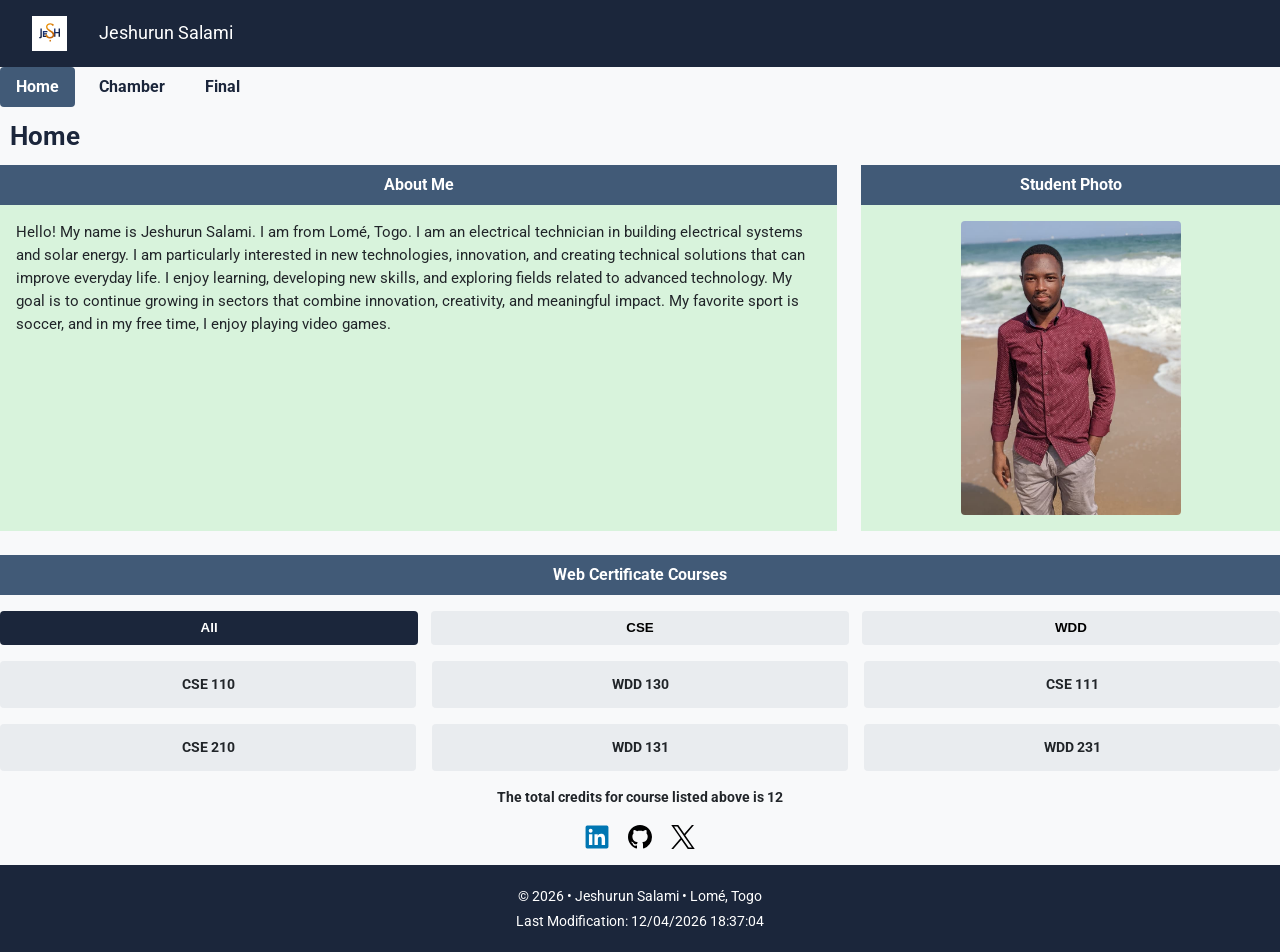
<file: index.html>
<!DOCTYPE html>
<html lang="en-US">

<head>
    <meta charset="UTF-8">
    <meta name="viewport" content="width=device-width, initial-scale=1.0">
    <title>WDD 231 - Course Home Page</title>
    <meta name="description" content="WDD 231 Web Frontend Development I course home page for Jeshurun Salami.">
    <meta name="author" content="Jeshurun Salami">

    <!-- Google Fonts -->
    <link rel="preconnect" href="https://fonts.googleapis.com">
    <link rel="preconnect" href="https://fonts.gstatic.com" crossorigin>
    <link href="https://fonts.googleapis.com/css2?family=Roboto:wght@400;700&display=swap" rel="stylesheet">

    <!-- CSS Stylesheets -->
    <link rel="stylesheet" href="styles/normalize.css">
    <link rel="stylesheet" href="styles/small.css">
    <link rel="stylesheet" href="styles/larger.css" media="(min-width: 768px)">

    <!-- JavaScript Files (defer) -->
    <script src="scripts/navigation.js" defer></script>
    <script src="scripts/date.js" defer></script>
    <script src="scripts/course.js" defer></script>
</head>

<body>
    <!-- Header Section -->
    <header>
        <div class="logo-wrapper">
            <img src="images/logo.svg" alt="Site Logo">
        </div>
        <span class="student-name">Jeshurun Salami</span>
        <button id="menu" aria-label="Open Navigation Menu">☰</button>
    </header>

    <!-- Navigation Menu -->
    <nav>
        <ul class="navigation">
            <li><a href="#" class="active">Home</a></li>
            <li><a href="chamber.html">Chamber</a></li>
            <li><a href="final.html">Final</a></li>
        </ul>
    </nav>

    <!-- Main Content -->
    <main>
        <h1>Home</h1>

        <div class="hero-grid">
            <!-- About Me Section -->
            <section class="card about-me">
                <h2>About Me</h2>
                <p>
                    Hello! My name is Jeshurun Salami. I am from Lomé, Togo. I am an electrical technician in building
                    electrical systems
                    and solar energy. I am particularly interested in new technologies, innovation, and creating
                    technical solutions that
                    can improve everyday life. I enjoy learning, developing new skills, and exploring fields related to
                    advanced technology.
                    My goal is to continue growing in sectors that combine innovation, creativity, and meaningful
                    impact. My favorite sport
                    is soccer, and in my free time, I enjoy playing video games.
                </p>
            </section>

            <!-- Student Photo Section -->
            <section class="card student-photo">
                <h2>Student Photo</h2>
                <div class="photo-container">
                    <img src="images/profile.jpeg" alt="Student Photo of [Your Name]" loading="lazy">
                </div>
            </section>
        </div>

        <!-- Web Certificate Courses Section -->
        <section class="card certificate-courses">
            <h2>Web Certificate Courses</h2>

            <!-- Filter Buttons -->
            <div class="filter-buttons">
                <button id="all" class="filter-btn">All</button>
                <button id="cse" class="filter-btn">CSE</button>
                <button id="wdd" class="filter-btn">WDD</button>
            </div>

            <!-- Dynamic Courses Container -->
            <div id="courses-container" class="courses-grid">

            </div>

            <!-- Total Credits Display -->
            <p id="total-credits">The total credits for course listed above is <span id="credit-count">0</span></p>
        </section>
    </main>

    <!-- Footer Section -->
    <footer>
        <div class="social-links">
            <a href="https://www.linkedin.com/in/jeshurun-salami-6239023a9/" target="_blank" aria-label="LinkedIn">
                <img src="images/linkedin-icon.svg" alt="LinkedIn">
            </a>
            <a href="https://github.com/jeshurunsalami-tech/wdd231" target="_blank" aria-label="GitHub">
                <img src="images/github-icon.svg" alt="GitHub">
            </a>
            <a href="https://x.com/SJeshurun17460" target="_blank" aria-label="Twitter / X">
                <img src="images/x-icon.svg" alt="X">
            </a>
        </div>

        <div class="paragraph">
            <p class="copyright">
                © <span id="currentyear"></span> • Jeshurun Salami • Lomé, Togo
            </p>

            <p class="last-modified">
                Last Modification: <span id="lastModified"></span>
            </p>
        </div>
    </footer>
</body>

</html>
</file>
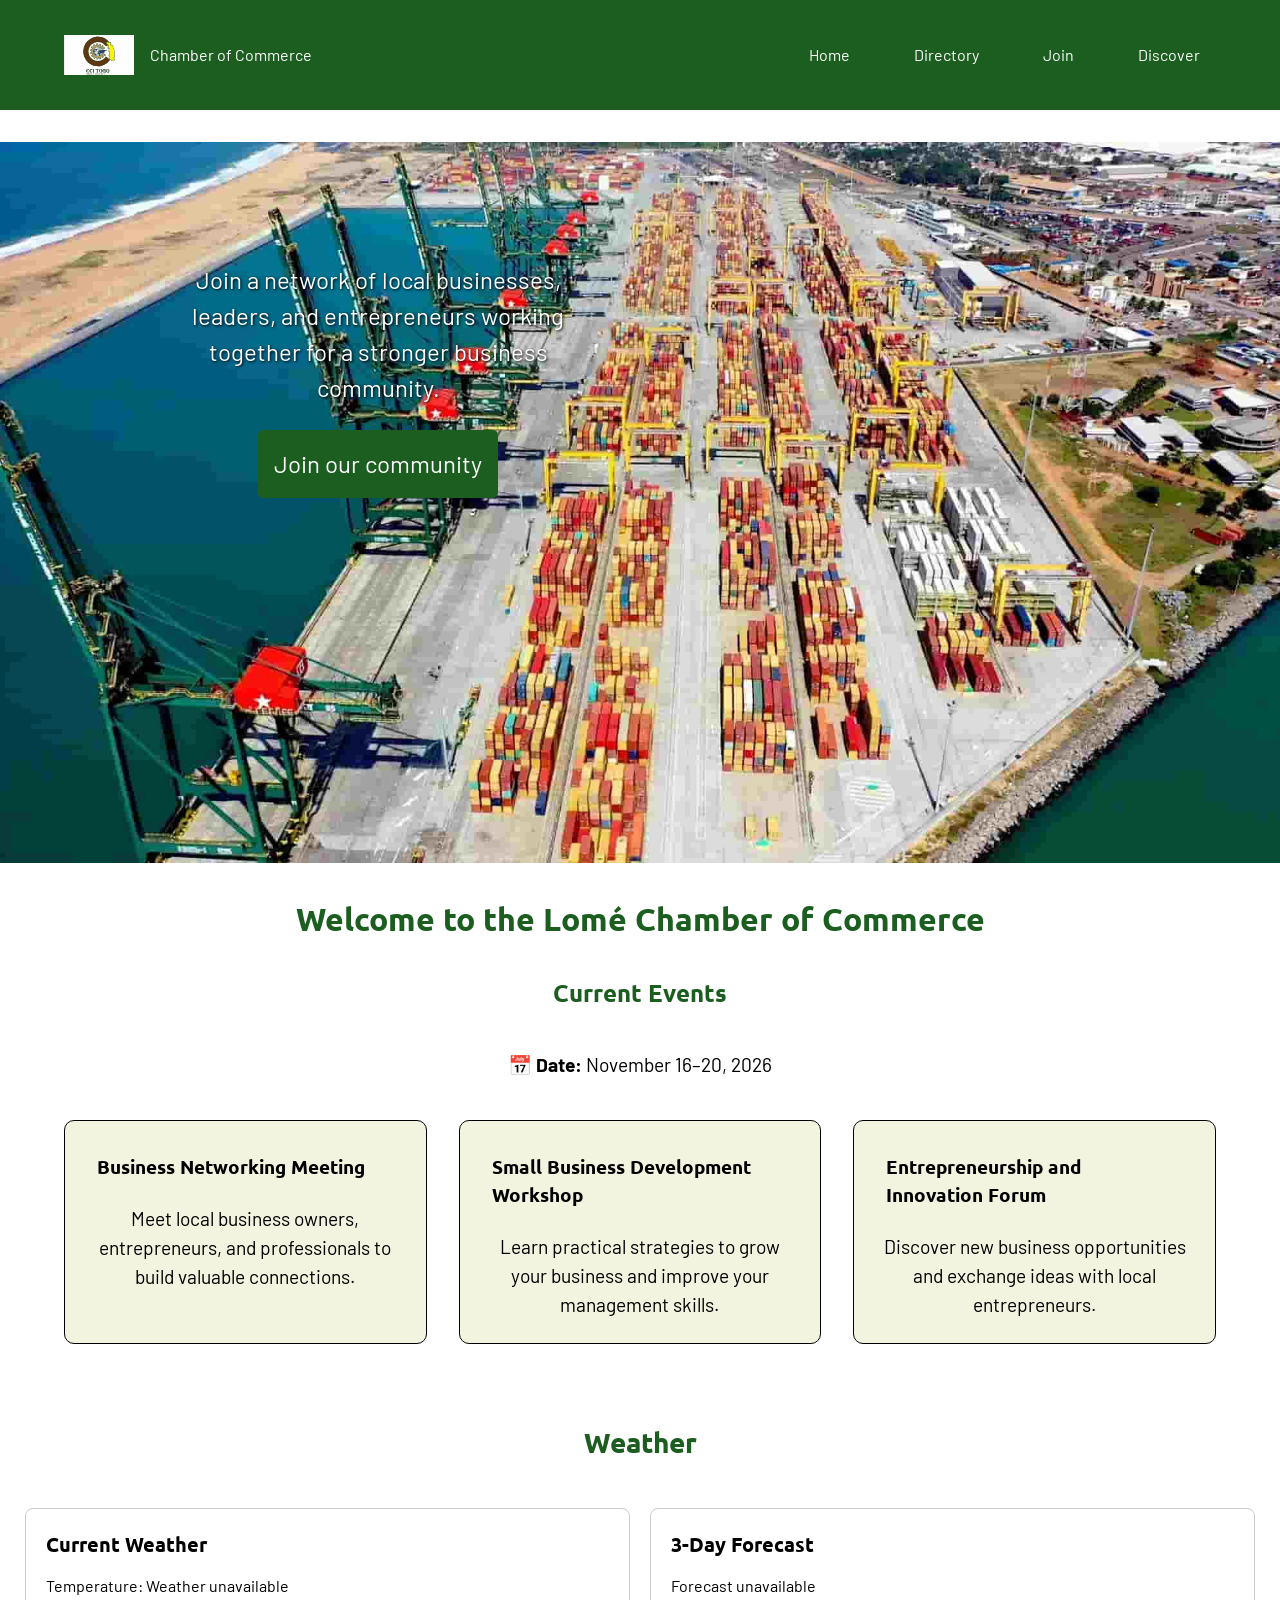
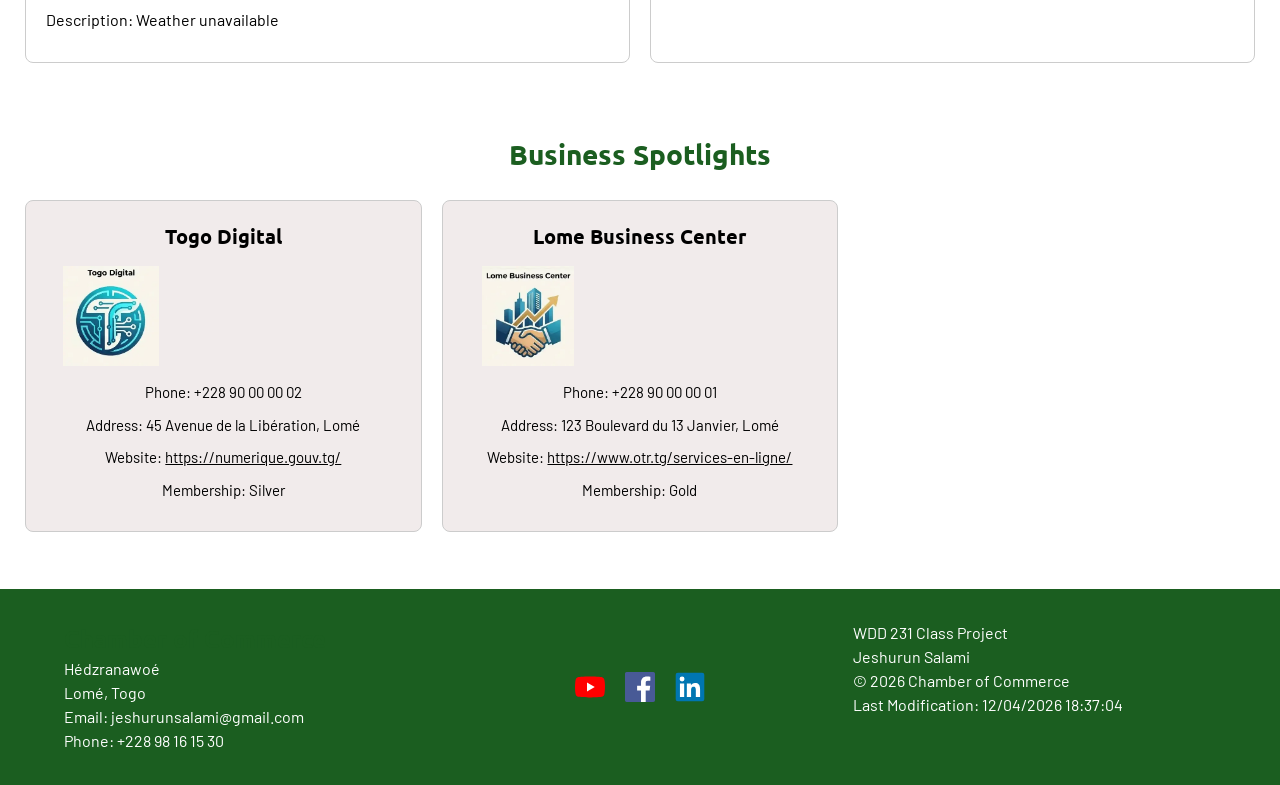
<file: chamber/index.html>
<!DOCTYPE html>
<html lang="en-US">

<head>
    <meta charset="UTF-8">
    <meta name="viewport" content="width=device-width, initial-scale=1.0">

    <meta name="description"
        content="Discover the Lomé Chamber of Commerce, connect with local businesses, explore business opportunities, and grow your professional network in Togo.">
    <meta name="author" content="Jeshurun Salami">

    <meta property="og:title" content="Chamber of Commerce | Home Page">
    <meta property="og:description" content="Discover local businesses and organizations in our community.">
    <meta property="og:image" content="https://jeshurunsalami-tech.github.io/wdd231/chamber/images/social-preview.jpg">
    <meta property="og:url" content="https://jeshurunsalami-tech.github.io/wdd231/chamber/directory.html">
    <meta property="og:type" content="website">

    <title>Home Page | Chamber of Commerce</title>

    <link rel="preconnect" href="https://fonts.googleapis.com">
    <link rel="preconnect" href="https://fonts.gstatic.com" crossorigin>
    <link
        href="https://fonts.googleapis.com/css2?family=Barlow:wght@100;400&family=Nunito+Sans:ital,opsz,wght@0,6..12,200..1000;1,6..12,200..1000&family=PT+Sans:ital,wght@0,400;0,700;1,400;1,700&family=Roboto+Flex:opsz,wght,XOPQ,XTRA,YOPQ,YTDE,YTFI,YTLC,YTUC@8..144,100..1000,96,468,79,-203,738,514,712&family=Roboto:ital@0;1&family=Ubuntu&display=swap"
        rel="stylesheet">

    <link rel="icon" href="images/favicon.ico" type="image/x-icon">

    <link rel="stylesheet" href="styles/normalize.css">
    <link rel="stylesheet" href="styles/small.css">
    <link rel="stylesheet" href="styles/larger.css">

    <script src="scripts/weather.js" defer></script>
    <script src="scripts/spotlights.js" defer></script>
    <script src="scripts/home.js" defer></script>
</head>

<body>
    <header>
        <div class="header-content">
            <a href="index.html" class="logo">
                <img src="images/logo.svg" alt="Togo Chamber of Commerce Logo">
                <span>Chamber of Commerce</span>
            </a>

            <button class="menu-button" id="menu-button">
                ☰
            </button>

            <nav id="primary-navigation" class="navigation">
                <a href="index.html">Home</a>
                <a href="directory.html" class="active" aria-current="page">Directory</a>
                <a href="join.html">Join</a>
                <a href="discover.html">Discover</a>
            </nav>
        </div>
    </header>

    <main>
        <div class="home">
            <section class="hero-image">
                <img src="images/cc_lome.jpg" alt="Lome Chamber of Commerce">
                <div class="join">
                    <p>Join a network of local businesses, leaders, and entrepreneurs working together for a stronger
                        business community.</p>
                    <a href="join.html">Join our community</a>
                </div>
                <h1>Welcome to the Lomé Chamber of Commerce</h1>
            </section>

            <section class="events">
                <h2>Current Events</h2>
                <p>📅 <strong>Date:</strong> November 16–20, 2026</p>
                <div class="events-article">
                    <article class="event-card">
                        <h3>Business Networking Meeting</h3>
                        <p>Meet local business owners, entrepreneurs, and professionals to build valuable connections.
                        </p>
                    </article>

                    <article class="event-card">
                        <h3>Small Business Development Workshop</h3>
                        <p>Learn practical strategies to grow your business and improve your management skills.</p>
                    </article>

                    <article class="event-card">
                        <h3>Entrepreneurship and Innovation Forum</h3>
                        <p>Discover new business opportunities and exchange ideas with local entrepreneurs.</p>
                    </article>
                </div>
            </section>

            <section class="weather">
                <h2>Weather</h2>

                <div class="current-weather">
                    <h3>Current Weather</h3>
                    <p>Temperature: <span id="current-temperature"></span></p>
                    <p>Description: <span id="weather-description"></span></p>
                </div>

                <div class="weather-forecast">
                    <h3>3-Day Forecast</h3>
                    <div id="forecast-container">
                        <p></p>
                    </div>
                </div>
            </section>

            <section class="spotlights">
                <h2>Business Spotlights</h2>
                <div id="spotlights-container">

                </div>
            </section>
        </div>
    </main>

    <footer>
        <div class="footer-content">
            <div class="contact-information">
                <h2>Chamber of Commerce</h2>

                <address>
                    <p>Hédzranawoé</p>
                    <p>Lomé, Togo</p>
                    <p>Email: jeshurunsalami@gmail.com</p>
                    <p>Phone: +228 98 16 15 30</p>
                </address>
            </div>

            <div class="social-media">
                <a href="https://www.youtube.com/channel/UChOFQljyynKxDCLn1qlVDPA" aria-label="Youtube">
                    <img src="images/youtube-icon.svg" alt="Youtube Logo">
                </a>

                <a href="https://www.facebook.com/09.jeshurun.s" aria-label="Facebook">
                    <img src="images/facebook-icon.svg" alt="Facebook Logo">
                </a>

                <a href="https://www.linkedin.com/in/jeshurun-salami-6239023a9/" aria-label="LinkedIn">
                    <img src="images/linkedin-icon.svg" alt="LinkedIn Logo">
                </a>
            </div>

            <div class="development-information">
                <p>WDD 231 Class Project</p>

                <p>Jeshurun Salami</p>

                <p>
                    &copy; <span id="current-year"></span>
                    Chamber of Commerce
                </p>

                <p>
                    Last Modification:
                    <span id="last-modification"></span>
                </p>
            </div>
        </div>
    </footer>
</body>

</html>
</file>
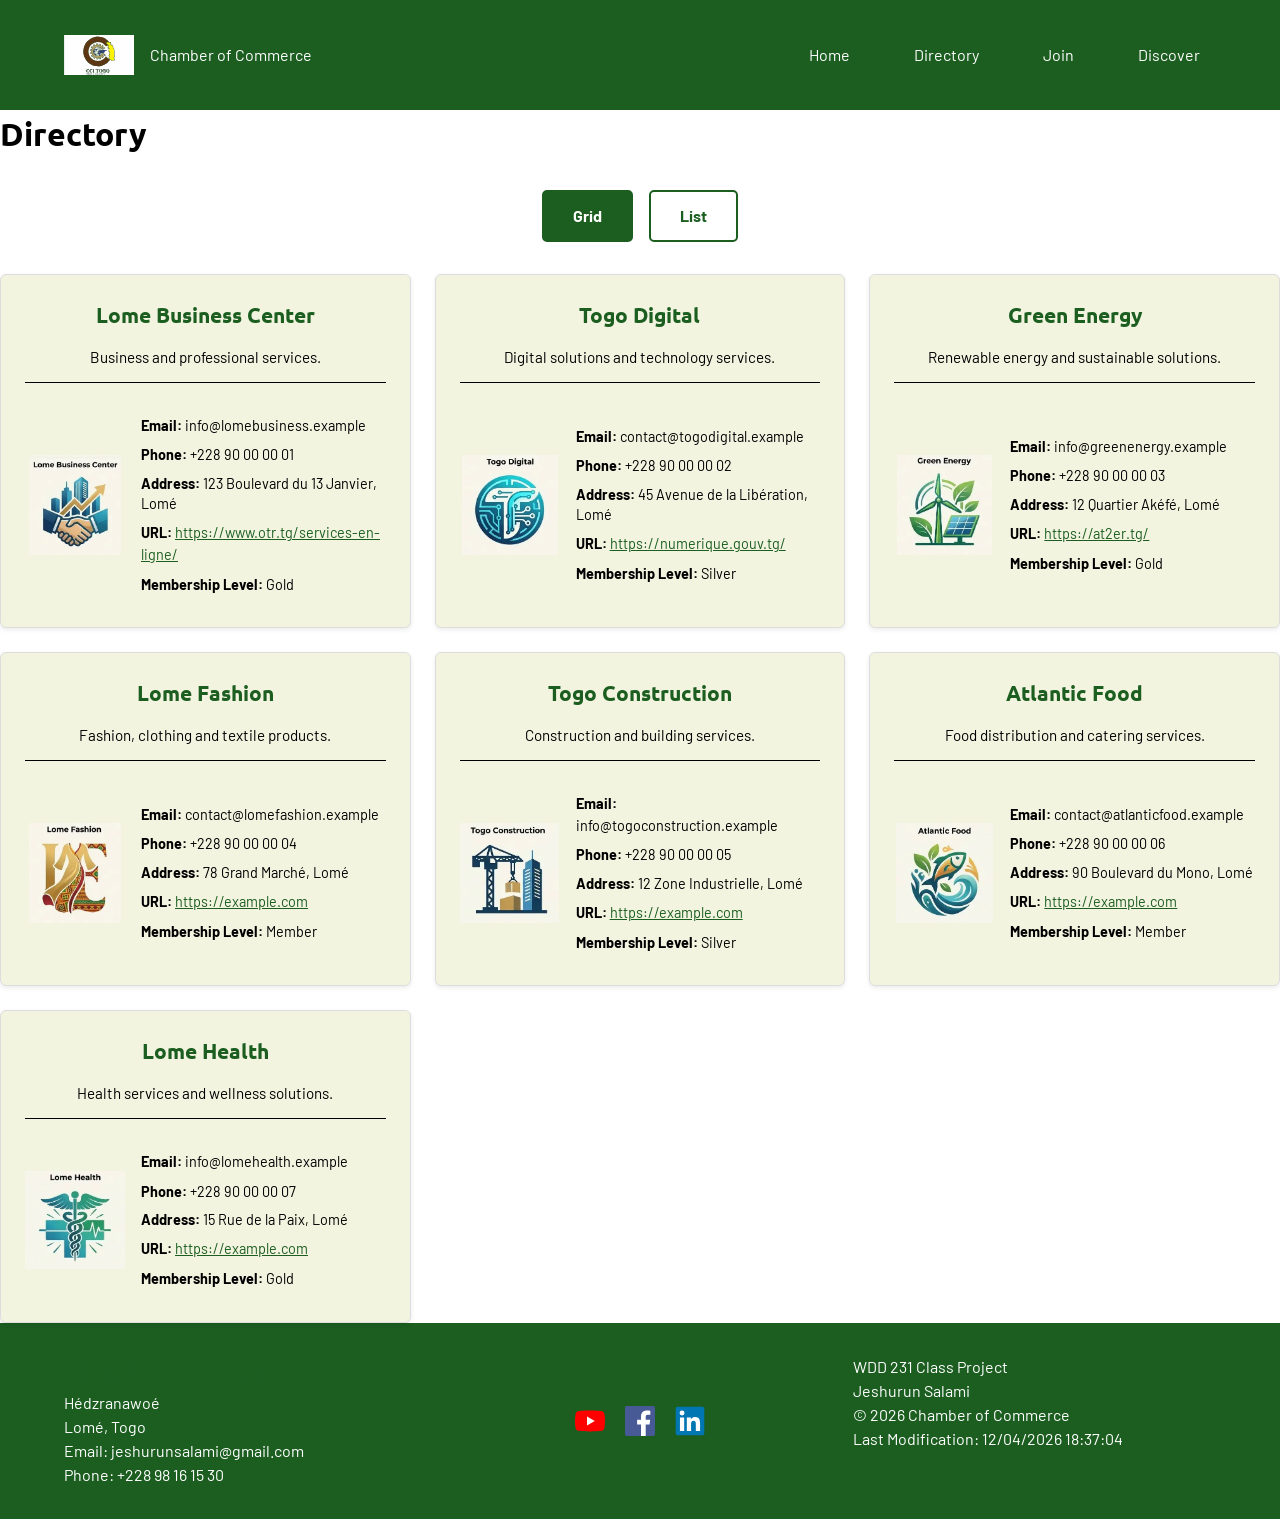
<file: chamber/directory.html>
<!DOCTYPE html>
<html lang="en-US">

<head>
    <meta charset="UTF-8">
    <meta name="viewport" content="width=device-width, initial-scale=1.0">

    <meta name="description"
        content="Discover local businesses and organizations that are members of our Chamber of Commerce.">
    <meta name="author" content="Jeshurun Salami">

    <meta property="og:title" content="Chamber of Commerce | Business Directory">
    <meta property="og:description" content="Discover local businesses and organizations in our community.">
    <meta property="og:image" content="https://jeshurunsalami-tech.github.io/wdd231/chamber/images/social-preview.jpg">
    <meta property="og:url" content="https://jeshurunsalami-tech.github.io/wdd231/chamber/directory.html">
    <meta property="og:type" content="website">

    <title>Business Directory | Chamber of Commerce</title>

    <link rel="preconnect" href="https://fonts.googleapis.com">
    <link rel="preconnect" href="https://fonts.gstatic.com" crossorigin>
    <link
        href="https://fonts.googleapis.com/css2?family=Barlow:wght@100;400&family=Nunito+Sans:ital,opsz,wght@0,6..12,200..1000;1,6..12,200..1000&family=PT+Sans:ital,wght@0,400;0,700;1,400;1,700&family=Roboto+Flex:opsz,wght,XOPQ,XTRA,YOPQ,YTDE,YTFI,YTLC,YTUC@8..144,100..1000,96,468,79,-203,738,514,712&family=Roboto:ital@0;1&family=Ubuntu&display=swap"
        rel="stylesheet">

    <link rel="icon" href="images/favicon.ico" type="image/x-icon">

    <link rel="stylesheet" href="styles/normalize.css">
    <link rel="stylesheet" href="styles/small.css">
    <link rel="stylesheet" href="styles/larger.css">

    <script src="scripts/directory.js" defer></script>
</head>

<body>

    <header>

        <div class="header-content">

            <a href="index.html" class="logo">
                <img src="images/logo.svg" alt="Chamber of Commerce Logo">
                <span>Chamber of Commerce</span>
            </a>

            <button class="menu-button" id="menu-button" aria-label="Open navigation menu" aria-expanded="false"
                aria-controls="primary-navigation">
                ☰
            </button>

            <nav id="primary-navigation" class="navigation">
                <a href="index.html">Home</a>
                <a href="directory.html" class="active" aria-current="page">Directory</a>
                <a href="join.html">Join</a>
                <a href="discover.html">Discover</a>
            </nav>

        </div>

    </header>

    <main>

        <h1>Directory</h1>

        <section class="directory-section" aria-label="Business directory">

            <div class="view-buttons">

                <button type="button" id="grid-button" aria-pressed="true">
                    Grid
                </button>

                <button type="button" id="list-button" aria-pressed="false">
                    List
                </button>

            </div>

            <div id="members-container" class="members-grid">

            </div>

        </section>

    </main>

    <footer>

        <div class="footer-content">

            <div class="contact-information">

                <h2>Chamber of Commerce</h2>

                <address>
                    <p>Hédzranawoé</p>
                    <p>Lomé, Togo</p>
                    <p>Email: jeshurunsalami@gmail.com</p>
                    <p>Phone: +228 98 16 15 30</p>
                </address>

            </div>

            <div class="social-media">

                <a href="https://www.youtube.com/channel/UChOFQljyynKxDCLn1qlVDPA" aria-label="Youtube">
                    <img src="images/youtube-icon.svg" alt="Youtube">
                </a>

                <a href="https://www.facebook.com/09.jeshurun.s" aria-label="Facebook">
                    <img src="images/facebook-icon.svg" alt="Facebook">
                </a>

                <a href="https://www.linkedin.com/in/jeshurun-salami-6239023a9/" aria-label="LinkedIn">
                    <img src="images/linkedin-icon.svg" alt="LinkedIn">
                </a>

            </div>

            <div class="development-information">

                <p>WDD 231 Class Project</p>

                <p>Jeshurun Salami</p>

                <p>
                    &copy; <span id="current-year"></span>
                    Chamber of Commerce
                </p>

                <p>
                    Last Modification:
                    <span id="last-modification"></span>
                </p>

            </div>

        </div>

    </footer>

</body>

</html>
</file>
<file: styles/small.css>
header {
    background-color: var(--primary-color);
    color: #ffffff;
    display: flex;
    justify-content: space-between;
    align-items: center;
    padding: 1rem;
    width: 100%;
}

.logo-wrapper {
    display: flex;
    align-items: center;
    gap: 0.8rem;
}

.logo-wrapper img {
    width: 35px;
    height: 35px;
}

.student-name {
    font-size: 1.1rem;
}

#menu {
    font-size: 1.5rem;
    background: none;
    border: none;
    color: #ffffff;
    cursor: pointer;
    line-height: 1;
}

nav {
    background-color: var(--secondary-color);
    width: 100%;
}

.navigation {
    display: none;
    flex-direction: column;
}

.navigation.open {
    display: flex;
}

.navigation li a {
    display: block;
    color: #ffffff;
    text-decoration: none;
    padding: 0.8rem 1rem;
    border-bottom: 1px solid rgba(255, 255, 255, 0.15);
    text-align: left;
}

.navigation li a:hover,
.navigation li a.active {
    background-color: rgba(0, 0, 0, 0.2);
}

main {
    width: 100%;
    padding: 1rem;
}

h1 {
    font-family: var(--heading-font);
    font-size: 1.6rem;
    margin-bottom: 1rem;
    padding: 0 1rem;
    color: var(--primary-color);
}

.hero-grid {
    display: flex;
    flex-direction: column;
    gap: 1.5rem;
    width: 100%;
}

.card {
    background: none;
    border: none;
    margin-bottom: 0;
    width: 100%;
    background-color: var(--completed-bg);
}

.card h2 {
    font-family: var(--heading-font);
    background-color: var(--secondary-color);
    color: #ffffff;
    font-size: 1rem;
    padding: 0.5rem 1rem;
    text-align: center;
}

.card p {
    padding: 1rem;
    font-size: 0.95rem;
}

.photo-container {
    padding: 1rem;
    text-align: center;
}

.photo-container img {
    width: 100%;
    max-width: 220px;
    margin: 0 auto;
    border-radius: 4px;
}

.certificate-courses {
    background: none;
    border: none;
    margin-top: 1.5rem;
    width: 100%;
}

.certificate-courses h2 {
    font-family: var(--heading-font);
    background-color: var(--secondary-color);
    color: #ffffff;
    font-size: 1rem;
    padding: 0.5rem 1rem;
    text-align: center;
}

.filter-buttons {
    display: flex;
    justify-content: space-between;
    gap: 0.4rem;
    padding: 1rem;
    width: 100%;
}

.filter-btn {
    flex: 1;
    background-color: #e9ecef;
    border: 1px solid var(--border-color);
    padding: 0.6rem 0.5rem;
    border-radius: 4px;
    cursor: pointer;
    font-weight: bold;
    text-align: center;
}

.filter-btn:hover,
.filter-btn.active {
    background-color: var(--primary-color);
    color: #ffffff;
}

.courses-grid {
    display: flex;
    flex-direction: column;
    gap: 0.5rem;
    padding: 0 1rem 1rem 1rem;
    width: 100%;
}

.course-card {
    background-color: #e9ecef;
    border: 1px solid var(--border-color);
    padding: 0.8rem;
    text-align: center;
    border-radius: 4px;
    font-weight: bold;
    font-size: 0.9rem;
}

.course-card.completed {
    background-color: var(--completed-bg);
    border-color: #b7e4c7;
}

#total-credits {
    text-align: center;
    font-weight: bold;
    padding: 0 1rem 1rem 1rem;
    font-size: 0.9rem;
}

footer {
    background-color: transparent;
    color: var(--text-color);
    text-align: center;
    padding: 1.5rem 0;
    width: 100%;
}

.social-links {
    display: flex;
    justify-content: center;
    gap: 1.2rem;
    margin-bottom: 1rem;
}

.social-links img {
    width: 24px;
    height: 24px;
}

footer p {
    font-size: 0.85rem;
    margin: 0.3rem 0;
}
</file>
<file: styles/larger.css>
@media screen and (min-width: 768px) {
    #menu {
        display: none;
    }

    header {
        justify-content: flex-start;
        gap: 2rem;
        padding: 1rem 2rem;
        width: 100%;
    }

    .logo-wrapper {
        display: flex;
        align-items: center;
        gap: 1rem;
    }

    nav {
        background-color: transparent;
        display: flex;
        justify-content: flex-start;
        width: 100%;
    }

    .navigation {
        display: flex !important;
        flex-direction: row;
        gap: 0.5rem;
    }

    .navigation li a {
        color: var(--primary-color);
        font-weight: bold;
        border-bottom: none;
        padding: 0.5rem 1rem;
    }

    .navigation li a:hover,
    .navigation li a.active {
        background-color: var(--secondary-color);
        color: #ffffff;
        border-radius: 4px;
    }

    main {
        padding: 0;
        width: 100%;
    }

    h1 {
        padding: 10px;
        margin: 0;
    }

    .hero-grid {
        display: grid;
        grid-template-columns: 2fr 1fr;
        gap: 1.5rem;
        width: 100%;
    }

    .card {
        background-color: var(--completed-bg);
    }

    .filter-buttons {
        gap: 0.8rem;
        padding: 1rem 0;
    }

    .certificate-courses {
        background: none;
        border: none;
        width: 100%;
    }

    .courses-grid {
        display: grid;
        grid-template-columns: repeat(3, 1fr);
        gap: 1rem;
        padding: 0 0 1rem 0;
    }

    #total-credits {
        padding: 0 0 1rem 0;
    }

    footer {
        padding: 0;
    }
}
</file>
<file: chamber/styles/small.css>
@media screen and (max-width: 767px) {

    /* Header */

    .header-content {
        display: flex;
        flex-wrap: wrap;
        justify-content: space-between;
        align-items: center;
        width: 100%;
        min-height: 80px;
        padding: 1rem;
        background-color: var(--primary-color);
        color: var(--background-color);
    }

    .logo {
        display: flex;
        align-items: center;
        gap: 0.7rem;
        min-width: 0;
    }

    .logo img {
        width: 50px;
        height: 50px;
        object-fit: contain;
    }

    .menu-button {
        display: block;
        padding: 0.4rem 0.7rem;
        border: 1px solid var(--background-color);
        border-radius: 5px;
        background-color: transparent;
        color: var(--background-color);
        font-size: 1.5rem;
        cursor: pointer;
    }

    .navigation {
        display: none;
        flex-direction: column;
        align-items: stretch;
        width: 100%;
        margin-top: 1rem;
        border-top: 1px solid var(--secondary-color);
    }

    .navigation.show {
        display: flex;
    }

    .navigation a {
        display: block;
        width: 100%;
        padding: 0.9rem 0;
        color: var(--background-color);
        text-align: center;
        border-bottom: 1px solid var(--secondary-color);
    }

    .navigation a:hover {
        background-color: var(--secondary-color);
        color: var(--text-color);
    }

    /* Main */

    main {
        width: 100%;
        margin: 0 auto;
        padding: 0;
    }

    main h1 {
        text-align: left;
        font-size: 1.7rem;
        margin-bottom: 1.5rem;
    }

    /* Directory buttons */

    .view-buttons {
        display: flex;
        justify-content: center;
        align-items: center;
        gap: 1rem;
        margin-bottom: 1.5rem;
    }

    .view-buttons button {
        padding: 0.65rem 1.5rem;
        border: 2px solid var(--primary-color);
        border-radius: 5px;
        background-color: var(--background-color);
        color: var(--primary-color);
        font-weight: bold;
        cursor: pointer;
    }

    .view-buttons button.active,
    .view-buttons button[aria-pressed="true"] {
        background-color: var(--primary-color);
        color: var(--background-color);
    }

    /* Members grid */

    .members-grid {
        display: grid;
        grid-template-columns: 1fr;
        gap: 1.2rem;
        width: 100%;
    }

    /* Member cards */

    .member-card {
        display: grid;
        grid-template-columns: 85px minmax(0, 1fr);
        grid-template-rows: auto auto auto;
        gap: 0.8rem;
        width: 100%;
        padding: 1rem;
        border: 1px solid var(--border-color);
        border-radius: 6px;
        background-color: var(--card-background);
        box-shadow: 0 2px 5px rgba(0, 0, 0, 0.08);
    }

    .member-card h2 {
        grid-column: 1 / -1;
        text-align: center;
        font-family: var(--heading-font);
        font-size: 1.15rem;
        margin: 0;
    }

    .business-tagline {
        grid-column: 1 / -1;
        text-align: center;
        font-size: 0.9rem;
        margin: 0;
        padding-bottom: 0.8rem;
        border-bottom: 1px solid #000;
        margin-bottom: 0.5rem;
    }

    .member-card img {
        grid-column: 1;
        grid-row: 3;
        width: 85px;
        height: 85px;
        object-fit: contain;
        align-self: center;
    }

    /* Member information */

    .member-info {
        grid-column: 2;
        grid-row: 3;
        align-self: center;
        min-width: 0;
        font-size: 0.8rem;
    }

    .member-info p {
        margin: 0.4rem 0;
        overflow-wrap: anywhere;
    }

    .member-info .member-address {
        line-height: 1.4;
    }

    .member-info a {
        color: var(--primary-color);
        text-decoration: underline;
        overflow-wrap: anywhere;
    }

    /* Members list */

    .members-list {
        display: flex;
        flex-direction: column;
        gap: 0;
        width: 100%;
        margin: 0;
    }

    .members-list .member-card {
        display: flex;
        flex-direction: column;
        align-items: stretch;
        gap: 0.5rem;
        width: 100%;
        padding: 1rem;
        border: 1px solid var(--border-color);
        border-radius: 0;
        box-shadow: none;
        text-align: left;
    }

    .members-list .member-card h2 {
        text-align: left;
        font-size: 1.1rem;
    }

    .members-list .member-card .business-tagline {
        text-align: left;
        font-size: 0.9rem;
    }

    .members-list .member-card img {
        display: none;
    }

    .members-list .member-info {
        display: block;
        font-size: 0.85rem;
    }

    .members-list .member-info p {
        margin: 0.5rem 0;
        font-size: 0.85rem;
        overflow-wrap: anywhere;
    }

    /* Footer */

    .footer-content {
        display: flex;
        flex-direction: column;
        gap: 1.5rem;
        padding: 1.5rem;
        background-color: var(--primary-color);
        color: var(--background-color);
    }

    .footer-content address {
        font-style: normal;
    }

    .social-media {
        display: flex;
        justify-content: center;
        align-items: center;
        gap: 15px;
    }

    .social-media a {
        display: flex;
        align-items: center;
        justify-content: center;
    }

    .social-media img {
        width: 25px;
        height: 25px;
        object-fit: contain;
    }

    /*================
           Home Page 
        ================*/

    .navigation.open {
        display: flex;
    }

    .home {
        padding: 0;
        margin: 1rem 0;
    }

    .home h1,
    h2 {
        color: var(--primary-color);
    }

    .hero-image {
        position: relative;
        width: 100%;
    }

    .hero-image img {
        display: block;
        width: 100%;
        height: auto;
        margin: 1rem auto;
    }

    .join {
        position: absolute;
        top: 10%;
        left: 10%;
        width: 200px;
        text-align: center;
        padding: 0.5rem;
        margin: 0;
        font-size: 0.5rem;
        color: var(--background-color);
        background: transparent;
    }

    .join p {
        padding: 0;
        margin: 0.5rem;
        text-shadow: 1px 1px 3px #000;
    }

    .join a {
        display: inline-block;
        text-align: center;
        margin: 0.5rem;
        padding: 0.5rem;
        color: var(--background-color);
        border-radius: 5px;
        background-color: var(--primary-color);
    }

    .home h1 {
        text-align: center;
        padding: 0;
        margin: 0;
    }

    /*Events section*/

    .events h2 {
        text-align: center;
        padding: 2rem;
        margin: 0;
    }

    .events p {
        text-align: center;
        padding: 0;
        margin: 0.5rem;
        font-size: 1.2rem;
        color: var(--text-color);
    }

    .events-article {
        padding: 2rem 4rem;
        margin: 0;
        display: grid;
        gap: 2rem;
        justify-items: center;
        align-items: center;
        grid-template-columns: 1fr;
    }

    .event-card {
        display: block;
        padding: 1rem;
        margin: 0;
        width: 100%;
        height: 100%;
        border: #000 solid 1px;
        border-radius: 10px;
        background-color: var(--card-background);
    }

    .event-card h3 {
        padding: 1rem;
        margin: 0;
    }

    .weather {
        padding: 25px;
        margin: 20px 0;
    }

    .weather h2 {
        text-align: center;
        margin-bottom: 25px;
        font-size: 28px;
    }

    .current-weather,
    .weather-forecast {
        padding: 20px;
        border: 1px solid #ccc;
        border-radius: 8px;
    }

    .weather h3 {
        margin-bottom: 15px;
        font-size: 20px;
    }

    .current-weather p,
    .weather-forecast p {
        margin: 10px 0;
        font-size: 16px;
    }

    .weather {
        display: grid;
        grid-template-columns: 1fr;
        gap: 20px;
    }

    .weather h2 {
        grid-column: 1 / -1;
    }

    #forecast-container {
        display: flex;
        flex-direction: column;
        gap: 10px;
    }

    /*Spotlight section*/

    .spotlights {
        padding: 25px;
        margin: 20px 0;
    }

    .spotlights h2 {
        text-align: center;
        font-size: 28px;
        margin-bottom: 25px;
    }

    #spotlights-container {
        display: grid;
        grid-template-columns: 1fr;
        gap: 20px;
    }

    .spotlight-card {
        padding: 20px;
        border: 1px solid #ccc;
        border-radius: 8px;
        text-align: center;
        background-color: var(--third-color);
    }

    .spotlight-card h3 {
        font-size: 20px;
        margin-bottom: 15px;
    }

    .spotlight-card img {
        width: 130px;
        height: 100px;
        object-fit: contain;
        margin-bottom: 15px;
    }

    .spotlight-card p {
        margin: 10px 0;
        font-size: 15px;
        overflow-wrap: anywhere;
    }

    .spotlight-card a {
        text-decoration: underline;
    }

}
</file>
<file: chamber/styles/larger.css>
@media screen and (min-width: 768px) {

    /* Header */

    .header-content {
        display: flex;
        flex-direction: row;
        justify-content: space-between;
        align-items: center;
        width: 100%;
        min-height: 110px;
        padding: 1rem 5%;
        gap: 2rem;
        background-color: var(--primary-color);
        color: var(--background-color);
    }

    .logo {
        display: flex;
        flex-direction: row;
        align-items: center;
        gap: 1rem;
        flex-shrink: 0;
    }

    .logo img {
        width: 70px;
        height: 70px;
        object-fit: contain;
    }

    .navigation {
        display: flex;
        flex-direction: row;
        justify-content: flex-end;
        align-items: center;
        width: auto;
        gap: 2rem;
        margin-left: auto;
        border: none;
    }

    .navigation a {
        display: block;
        padding: 0.75rem 1rem;
        border: none;
        white-space: nowrap;
        color: var(--background-color);
        transition: background-color 0.3s ease;
    }

    .navigation a:hover {
        background-color: var(--secondary-color);
        color: var(--text-color);
        border-radius: 5px;
    }

    .menu-button {
        display: none;
    }

    /* Main */

    main {
        max-width: 100%;
        margin: 0 auto;
        padding: 0;
    }

    main h1 {
        text-align: left;
        font-size: 2rem;
        margin-bottom: 2rem;
    }

    /* Directory buttons */

    .view-buttons {
        display: flex;
        justify-content: center;
        align-items: center;
        gap: 1rem;
        margin-bottom: 2rem;
    }

    .view-buttons button {
        padding: 0.75rem 1.8rem;
        border: 2px solid var(--primary-color);
        border-radius: 5px;
        background-color: var(--background-color);
        color: var(--primary-color);
        font-weight: bold;
        cursor: pointer;
        transition: background-color 0.3s ease, color 0.3s ease;
    }

    .view-buttons button.active,
    .view-buttons button[aria-pressed="true"] {
        background-color: var(--primary-color);
        color: var(--background-color);
    }

    .view-buttons button:hover {
        background-color: var(--secondary-color);
        color: var(--text-color);
    }

    /* Members grid */

    .members-grid {
        display: grid;
        grid-template-columns: repeat(3, minmax(0, 1fr));
        gap: 1.5rem;
    }

    /* Member cards */

    .member-card {
        display: grid;
        grid-template-columns: 100px minmax(0, 1fr);
        grid-template-rows: auto auto 1fr;
        gap: 1rem;
        padding: 1.5rem;
        border: 1px solid var(--border-color);
        border-radius: 6px;
        background-color: var(--card-background);
        box-shadow: 0 2px 5px rgba(0, 0, 0, 0.08);
    }

    .member-card h2 {
        grid-column: 1 / -1;
        text-align: center;
        font-family: var(--heading-font);
        font-size: 1.3rem;
        margin: 0;
    }

    .business-tagline {
        grid-column: 1 / -1;
        text-align: center;
        font-size: 0.95rem;
        margin: 0;
        padding-bottom: 0.8rem;
        border-bottom: 1px solid #000;
        margin-bottom: 0.5rem;
    }

    .member-card img {
        grid-column: 1;
        grid-row: 3;
        width: 100px;
        height: 100px;
        object-fit: contain;
        align-self: center;
    }

    /* Member information */

    .member-info {
        grid-column: 2;
        grid-row: 3;
        align-self: center;
        min-width: 0;
        font-size: 0.9rem;
    }

    .member-info p {
        margin: 0.5rem 0;
        overflow-wrap: anywhere;
    }

    .member-info .member-address {
        line-height: 1.4;
    }

    .member-info a {
        color: var(--primary-color);
        text-decoration: underline;
        overflow-wrap: anywhere;
    }

    /* Members list */

    .members-list {
        display: flex;
        flex-direction: column;
        gap: 0;
        width: 100vw;
        margin-left: calc(50% - 50vw);
    }

    .members-list .member-card {
        display: grid;
        grid-template-columns: 2fr 1fr 1fr 1.2fr;
        grid-template-rows: auto auto auto;
        align-items: center;
        gap: 0.5rem 1.5rem;
        width: 100%;
        padding: 1.2rem;
        border: 1px solid var(--border-color);
        border-radius: 0;
        box-shadow: none;
        text-align: left;
    }

    .members-list .member-card h2 {
        grid-column: 1;
        grid-row: 1;
        text-align: left;
        font-size: 1.1rem;
    }

    .members-list .member-card .business-tagline {
        grid-column: 1;
        grid-row: 2;
        text-align: left;
        font-size: 0.9rem;
    }

    .members-list .member-card img {
        display: none;
    }

    .members-list .member-info {
        display: contents;
    }

    .members-list .member-info p {
        margin: 0;
        font-size: 0.9rem;
        overflow-wrap: anywhere;
    }

    .members-list .member-info .member-address {
        grid-column: 1;
        grid-row: 3;
    }

    .members-list .member-info .member-email {
        grid-column: 2;
        grid-row: 1 / 4;
    }

    .members-list .member-info .member-phone {
        grid-column: 3;
        grid-row: 1 / 4;
    }

    .members-list .member-info .member-website {
        grid-column: 4;
        grid-row: 1 / 4;
    }

    /* Footer */

    .footer-content {
        display: grid;
        grid-template-columns: repeat(3, 1fr);
        gap: 2rem;
        padding: 2rem 5%;
        background-color: var(--primary-color);
        color: var(--background-color);
    }

    .footer-content address {
        font-style: normal;
    }

    .social-media {
        display: flex;
        justify-content: center;
        align-items: center;
        gap: 20px;
    }

    .social-media a {
        display: flex;
        align-items: center;
        justify-content: center;
    }

    .social-media img {
        width: 30px;
        height: 30px;
        object-fit: contain;
    }

    /*================
       Home Page 
    ================*/

    .home {
        padding: 0;
        margin: 2rem 0;
    }

    .home h1,
    h2 {
        color: var(--primary-color);
    }

    .hero-image {
        position: relative;
        width: 100%;
    }

    .hero-image img {
        display: block;
        width: 100%;
        height: auto;
        margin: 2rem auto;
    }

    .join {
        position: absolute;
        top: 10%;
        left: 10%;
        width: 500px;
        text-align: center;
        padding: 2rem;
        font-size: 1.5rem;
        color: var(--background-color);
        background: transparent;
    }

    .join p {
        padding: 0;
        margin: 0.5rem;
        text-shadow: 1px 1px 3px #000;
    }

    .join a {
        display: inline-block;
        text-align: center;
        margin: 1rem;
        padding: 1rem;
        border-radius: 5px;
        background-color: var(--primary-color);
    }

    .home h1 {
        text-align: center;
        padding: 0;
        margin: 0;
    }

    /*Events section*/

    .events h2 {
        text-align: center;
        padding: 2rem;
        margin: 0;
    }

    .events p {
        text-align: center;
        padding: 0;
        margin: 0.5rem;
        font-size: 1.2rem;
        color: var(--text-color);
    }

    .events-article {
        padding: 2rem 4rem;
        margin: 0;
        display: grid;
        gap: 2rem;
        justify-items: center;
        align-items: center;
        grid-template-columns: repeat(3, 1fr);
    }

    .event-card {
        display: block;
        padding: 1rem;
        margin: 0;
        width: 100%;
        height: 100%;
        border: #000 solid 1px;
        border-radius: 10px;
        background-color: var(--card-background);
    }

    .event-card h3 {
        padding: 1rem;
        margin: 0;
    }

    .weather {
        padding: 25px;
        margin: 20px 0;
    }

    .weather h2 {
        text-align: center;
        margin-bottom: 25px;
        font-size: 28px;
    }

    .current-weather,
    .weather-forecast {
        padding: 20px;
        border: 1px solid #ccc;
        border-radius: 8px;
    }

    .weather h3 {
        margin-bottom: 15px;
        font-size: 20px;
    }

    .current-weather p,
    .weather-forecast p {
        margin: 10px 0;
        font-size: 16px;
    }

    .weather {
        display: grid;
        grid-template-columns: 1fr 1fr;
        gap: 20px;
    }

    .weather h2 {
        grid-column: 1 / -1;
    }

    #forecast-container {
        display: flex;
        flex-direction: column;
        gap: 10px;
    }

    /*Spotlight section*/

    .spotlights {
        padding: 25px;
        margin: 20px 0;
    }

    .spotlights h2 {
        text-align: center;
        font-size: 28px;
        margin-bottom: 25px;
    }

    #spotlights-container {
        display: grid;
        grid-template-columns: repeat(3, 1fr);
        gap: 20px;
    }

    .spotlight-card {
        padding: 20px;
        border: 1px solid #ccc;
        border-radius: 8px;
        text-align: center;
        background-color: var(--third-color);
    }

    .spotlight-card h3 {
        font-size: 20px;
        margin-bottom: 15px;
    }

    .spotlight-card img {
        width: 130px;
        height: 100px;
        object-fit: contain;
        margin-bottom: 15px;
    }

    .spotlight-card p {
        margin: 10px 0;
        font-size: 15px;
        overflow-wrap: anywhere;
    }

    .spotlight-card a {
        text-decoration: underline;
    }

}
</file>
